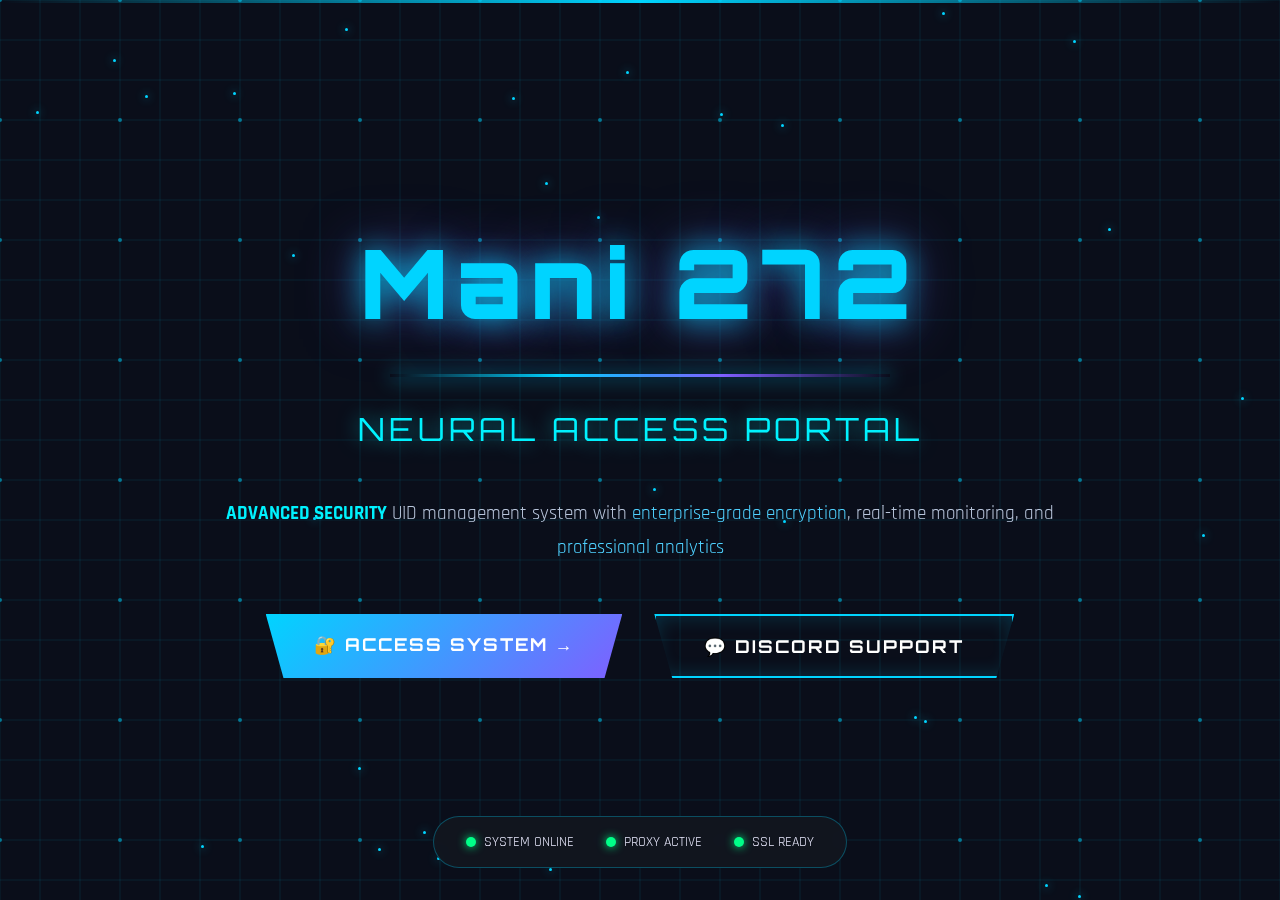
<file: templates/index.html>
<!DOCTYPE html>
<html lang="en">

<head>
    <meta charset="UTF-8">
    <meta name="viewport" content="width=device-width, initial-scale=1.0">
    <title>Mani 272 - Neural Access Portal</title>
    <link
        href="https://fonts.googleapis.com/css2?family=Orbitron:wght@400;700;900&family=Rajdhani:wght@300;400;600;700&display=swap"
        rel="stylesheet">
    <style>
        * {
            margin: 0;
            padding: 0;
            box-sizing: border-box;
        }

        :root {
            --primary: #00d4ff;
            --secondary: #7f5fff;
            --accent: #00f2fe;
            --bg: #0a0e1a;
            --card-bg: #12161f;
            --text: #e6e6fa;
            --glow: 0 0 20px rgba(0, 212, 255, 0.5);
        }

        body {
            font-family: 'Rajdhani', sans-serif;
            background: var(--bg);
            color: var(--text);
            overflow-x: hidden;
            min-height: 100vh;
        }

        /* Animated Grid Background */
        .hero-section {
            position: relative;
            min-height: 100vh;
            display: flex;
            align-items: center;
            justify-content: center;
            overflow: hidden;
        }

        #heroGridCanvas {
            position: absolute;
            top: 0;
            left: 0;
            width: 100%;
            height: 100%;
            z-index: 0;
            pointer-events: none;
        }

        /* Floating particles */
        .particles {
            position: absolute;
            width: 100%;
            height: 100%;
            top: 0;
            left: 0;
            z-index: 0;
        }

        .particle {
            position: absolute;
            width: 3px;
            height: 3px;
            background: var(--primary);
            border-radius: 50%;
            box-shadow: 0 0 10px var(--primary);
            animation: float 6s infinite ease-in-out;
        }

        @keyframes float {

            0%,
            100% {
                transform: translate(0, 0);
                opacity: 0.3;
            }

            50% {
                transform: translate(20px, -50px);
                opacity: 1;
            }
        }

        /* Hero Content */
        .hero-content {
            position: relative;
            z-index: 1;
            text-align: center;
            padding: 2rem;
            max-width: 900px;
        }

        .logo-text {
            font-family: 'Orbitron', sans-serif;
            font-size: clamp(3rem, 8vw, 6rem);
            font-weight: 900;
            color: var(--primary);
            letter-spacing: 8px;
            text-shadow: 0 0 30px rgba(0, 212, 255, 0.8),
                0 0 60px rgba(127, 95, 255, 0.6);
            animation: glowPulse 3s infinite alternate;
            margin-bottom: 1rem;
        }

        @keyframes glowPulse {
            from {
                text-shadow: 0 0 30px rgba(0, 212, 255, 0.8),
                    0 0 60px rgba(127, 95, 255, 0.6);
            }

            to {
                text-shadow: 0 0 50px rgba(0, 212, 255, 1),
                    0 0 80px rgba(127, 95, 255, 0.8);
            }
        }

        .subtitle {
            font-family: 'Orbitron', sans-serif;
            font-size: clamp(1.2rem, 3vw, 2rem);
            color: var(--accent);
            letter-spacing: 4px;
            text-shadow: 0 0 20px rgba(0, 242, 254, 0.6);
            margin-bottom: 3rem;
            font-weight: 400;
        }

        .glowing-line {
            width: 80%;
            max-width: 500px;
            height: 3px;
            background: linear-gradient(90deg, transparent, var(--primary), var(--secondary), transparent);
            margin: 2rem auto;
            box-shadow: 0 0 20px var(--primary);
            animation: lineGlow 2s infinite alternate;
        }

        @keyframes lineGlow {
            from {
                opacity: 0.5;
            }

            to {
                opacity: 1;
            }
        }

        .description {
            font-size: 1.2rem;
            line-height: 1.8;
            margin-bottom: 3rem;
            color: #b8c5db;
        }

        .description strong {
            color: var(--accent);
            font-weight: 700;
        }

        .description .highlight {
            color: #4fd1ff;
        }

        /* Buttons */
        .btn-container {
            display: flex;
            gap: 2rem;
            justify-content: center;
            flex-wrap: wrap;
            margin-top: 3rem;
        }

        .cyber-btn {
            position: relative;
            padding: 1.2rem 3rem;
            font-size: 1.1rem;
            font-weight: 700;
            font-family: 'Orbitron', sans-serif;
            text-transform: uppercase;
            letter-spacing: 2px;
            color: white;
            background: linear-gradient(135deg, var(--primary), var(--secondary));
            border: none;
            cursor: pointer;
            overflow: hidden;
            text-decoration: none;
            display: inline-block;
            clip-path: polygon(0 0, 100% 0, 95% 100%, 5% 100%);
            transition: all 0.3s ease;
            box-shadow: 0 0 30px rgba(0, 212, 255, 0.4);
        }

        .cyber-btn:hover {
            transform: translateY(-5px);
            box-shadow: 0 10px 40px rgba(0, 212, 255, 0.6);
        }

        .cyber-btn::before {
            content: '';
            position: absolute;
            top: 0;
            left: -100%;
            width: 100%;
            height: 100%;
            background: rgba(255, 255, 255, 0.3);
            transition: left 0.5s;
        }

        .cyber-btn:hover::before {
            left: 100%;
        }

        .cyber-btn-secondary {
            background: transparent;
            border: 2px solid var(--primary);
            box-shadow: inset 0 0 20px rgba(0, 212, 255, 0.2);
        }

        .cyber-btn-secondary:hover {
            background: rgba(0, 212, 255, 0.1);
        }

        /* Status Indicators */
        .status-bar {
            position: fixed;
            bottom: 2rem;
            left: 50%;
            transform: translateX(-50%);
            display: flex;
            gap: 2rem;
            background: rgba(18, 22, 31, 0.9);
            padding: 1rem 2rem;
            border-radius: 50px;
            border: 1px solid rgba(0, 212, 255, 0.3);
            backdrop-filter: blur(10px);
            z-index: 100;
        }

        .status-item {
            display: flex;
            align-items: center;
            gap: 0.5rem;
            font-size: 0.9rem;
        }

        .status-dot {
            width: 10px;
            height: 10px;
            border-radius: 50%;
            background: #00ff88;
            box-shadow: 0 0 10px #00ff88;
            animation: blink 2s infinite;
        }

        @keyframes blink {

            0%,
            100% {
                opacity: 1;
            }

            50% {
                opacity: 0.3;
            }
        }

        .status-dot.warning {
            background: #ffaa00;
            box-shadow: 0 0 10px #ffaa00;
        }

        .status-dot.danger {
            background: #ff0055;
            box-shadow: 0 0 10px #ff0055;
        }

        /* Responsive */
        @media (max-width: 768px) {
            .logo-text {
                font-size: 2.5rem;
                letter-spacing: 4px;
            }

            .subtitle {
                font-size: 1rem;
                letter-spacing: 2px;
            }

            .btn-container {
                flex-direction: column;
                gap: 1rem;
            }

            .cyber-btn {
                width: 100%;
                padding: 1rem 2rem;
            }

            .status-bar {
                flex-direction: column;
                gap: 0.5rem;
                bottom: 1rem;
                padding: 0.75rem 1.5rem;
            }
        }

        /* Loading animation */
        .loading-bar {
            position: fixed;
            top: 0;
            left: 0;
            width: 100%;
            height: 3px;
            background: linear-gradient(90deg, transparent, var(--primary), transparent);
            animation: loading 2s infinite;
            z-index: 1000;
        }

        @keyframes loading {
            0% {
                transform: translateX(-100%);
            }

            100% {
                transform: translateX(100%);
            }
        }
    </style>
</head>

<body>
    <div class="loading-bar"></div>

    <div class="hero-section">
        <canvas id="heroGridCanvas"></canvas>

        <!-- Particles -->
        <div class="particles" id="particles"></div>

        <div class="hero-content">
            <h1 class="logo-text">Mani 272</h1>
            <div class="glowing-line"></div>
            <p class="subtitle">NEURAL ACCESS PORTAL</p>

            <p class="description">
                <strong>ADVANCED SECURITY</strong> UID management system with
                <span class="highlight">enterprise-grade encryption</span>,
                real-time monitoring, and
                <span class="highlight">professional analytics</span>
            </p>

            <div class="btn-container">
                <a href="/login" class="cyber-btn">
                    🔐 ACCESS SYSTEM →
                </a>
                <a href="https://discord.gg/p4dB8YYMkp" class="cyber-btn cyber-btn-secondary" target="_blank">
                    💬 DISCORD SUPPORT
                </a>
            </div>
        </div>
    </div>

    <div class="status-bar">
        <div class="status-item">
            <span class="status-dot"></span>
            <span>SYSTEM ONLINE</span>
        </div>
        <div class="status-item">
            <span class="status-dot"></span>
            <span>PROXY ACTIVE</span>
        </div>
        <div class="status-item">
            <span class="status-dot"></span>
            <span>SSL READY</span>
        </div>
    </div>

    <script>
        // Grid Canvas Animation
        const canvas = document.getElementById('heroGridCanvas');
        const ctx = canvas.getContext('2d');
        let width = window.innerWidth;
        let height = window.innerHeight;
        let mouseX = width / 2;
        let mouseY = height / 2;
        const gridSize = 40;

        function resizeCanvas() {
            width = window.innerWidth;
            height = window.innerHeight;
            canvas.width = width;
            canvas.height = height;
        }

        function drawGrid() {
            ctx.clearRect(0, 0, width, height);

            // Parallax offset
            const offsetX = ((mouseX / width) - 0.5) * 30;
            const offsetY = ((mouseY / height) - 0.5) * 30;

            ctx.strokeStyle = 'rgba(0, 212, 255, 0.1)';
            ctx.lineWidth = 1;

            // Vertical lines
            for (let x = -gridSize; x < width + gridSize; x += gridSize) {
                ctx.beginPath();
                ctx.moveTo(x + offsetX, 0);
                ctx.lineTo(x + offsetX, height);
                ctx.stroke();
            }

            // Horizontal lines
            for (let y = -gridSize; y < height + gridSize; y += gridSize) {
                ctx.beginPath();
                ctx.moveTo(0, y + offsetY);
                ctx.lineTo(width, y + offsetY);
                ctx.stroke();
            }

            // Draw some glowing nodes
            ctx.fillStyle = 'rgba(0, 212, 255, 0.5)';
            for (let x = 0; x < width; x += gridSize * 3) {
                for (let y = 0; y < height; y += gridSize * 3) {
                    ctx.beginPath();
                    ctx.arc(x + offsetX, y + offsetY, 2, 0, Math.PI * 2);
                    ctx.fill();
                }
            }
        }

        function animate() {
            drawGrid();
            requestAnimationFrame(animate);
        }

        window.addEventListener('resize', resizeCanvas);
        window.addEventListener('mousemove', (e) => {
            mouseX = e.clientX;
            mouseY = e.clientY;
        });

        resizeCanvas();
        animate();

        // Create floating particles
        const particlesContainer = document.getElementById('particles');
        for (let i = 0; i < 30; i++) {
            const particle = document.createElement('div');
            particle.className = 'particle';
            particle.style.left = Math.random() * 100 + '%';
            particle.style.top = Math.random() * 100 + '%';
            particle.style.animationDelay = Math.random() * 6 + 's';
            particlesContainer.appendChild(particle);
        }

        // Remove loading bar after page load
        window.addEventListener('load', () => {
            setTimeout(() => {
                document.querySelector('.loading-bar').style.display = 'none';
            }, 1000);
        });
    </script>
</body>

</html>
</file>
